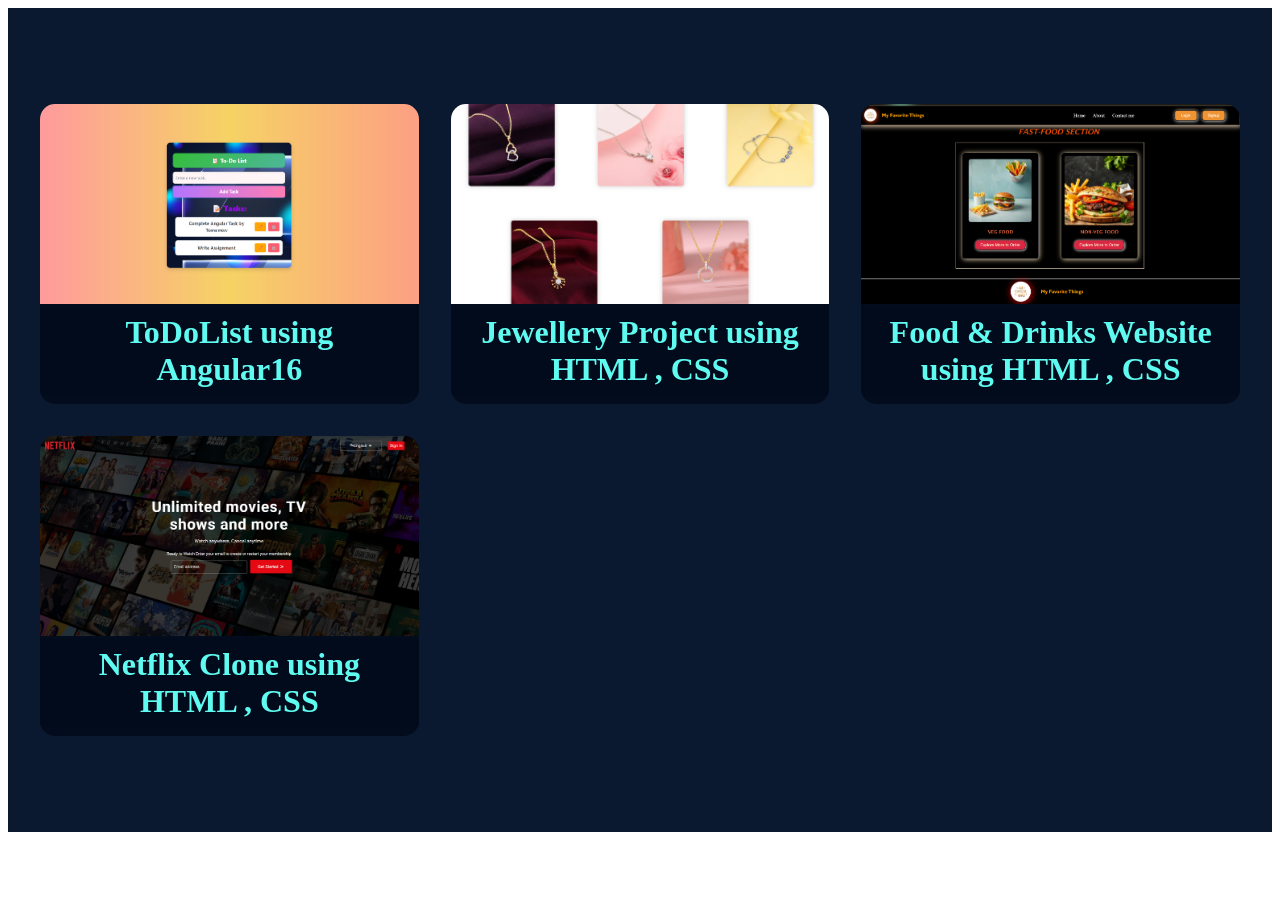
<file: test.html>
<!DOCTYPE html>
<html lang="en">
<head>
  <meta charset="UTF-8">
  <meta name="viewport" content="width=device-width, initial-scale=1.0">
  <title>Document</title>
</head>
<link rel="stylesheet" href="https://cdnjs.cloudflare.com/ajax/libs/font-awesome/6.0.0-beta3/css/all.min.css">
<style>
  .projects-section {
      background-color: #0a192f;
      padding: 6rem 2rem;
  }
  
  .projects-container {
      max-width: 1200px;
      margin: 0 auto;
      display: grid;
      grid-template-columns: repeat(3, 1fr);
      gap: 2rem;
      text-align: center;
  }
  
  .project-card {
      background: rgba(2, 12, 27, 0.9);
      border-radius: 15px;
      overflow: hidden;
      position: relative;
      opacity: 0;
      transform: translateY(50px);
      animation: fadeIn 0.6s ease forwards;
      height: 300px;
     
  }
  
  .project-card:nth-child(2) {
      animation-delay: 0.2s;
  }
  
  .project-card:nth-child(3) {
      animation-delay: 0.4s;
  }
  
  .project-image {
      height: 200px;
      overflow: hidden;
      position: relative;
  }
  
  .project-image img {
      width: 100%;
      height: 100%;
      object-fit: cover;
      transition: transform 0.5s ease;
  }
  
  .project-card:hover .project-image img {
      transform: scale(1.1);
     
  }
  
  .project-name {
      position: absolute;   
      bottom: -1.5rem;
      color: #5ffbf1;
      font-size: 2rem;
      font-weight: 600;
      padding: 0.5rem 1rem;
      background-color: rgba(2, 12, 27, 0.8);
      border-radius: 5px;
      opacity: 0;
      transform: translateY(20px);
      animation: fadeInUp 0.5s ease 0.3s forwards;
  }
  
  .project-details {
      position: absolute;
      bottom: 0;
      left: 0;
      width: 90%;
      
      background: linear-gradient(to top, rgba(248, 250, 250, 0.9), white , transparent);
      color: #8892b0;
      padding: 1.5rem;
      transform: translateY(100%);
      transition: transform 0.4s ease;
  }
  
  .project-card:hover .project-details {
      transform: translateY(0);
      backdrop-filter: blur(10px);
      
  }
  
  .project-description {
      font-size: 1.1rem;
      margin-bottom: 1.3rem;
      color: black;
  }
  
  .project-buttons {
      display: flex;
      justify-content: center;
      gap: 1rem;
      opacity: 0;
      transform: translateY(20px);
      animation: fadeInUp 0.5s ease 0.5s forwards;
  }
  
  .project-buttons a {
      display: inline-flex;
      align-items: center;
      justify-content: center;
      border: 3px solid #03ebe0;
      color: #0a192f;
      font-size: 1.2rem;
      font-weight: 500;
      padding: 0.6rem 1.2rem;
      border-radius: 15px;
      text-decoration: none;
      transition: all 0.3s ease;
  }
  
  .project-buttons a:hover {
      background-color: #03ebe0;
      box-shadow: 2px 2px 10px #03ebe0;
      transform: translateY(-3px);
  }
  
  .project-buttons a i {
      margin-right: 0.5rem;
  }
  
  @keyframes fadeIn {
      from {
          opacity: 0;
          transform: translateY(50px);
      }
      to {
          opacity: 1;
          transform: translateY(0);
      }
  }
  
  @keyframes fadeInUp {
      from {
          opacity: 0;
          transform: translateY(20px);
      }
      to {
          opacity: 1;
          transform: translateY(0);
      }
  }
  </style>
<body>
  
    
    <section class="projects-section">
        <div class="projects-container">
            <div class="project-card">
                <div class="project-image">
                    <img src="TODOLIST IMAGE.png" alt="Project 1">
                    
                </div>
                <h3 class="project-name">ToDoList using Angular16</h3>
                <div class="project-details">
                    <p class="project-description">A dynamic task management app with full CRUD operations, built using Angular 16 for efficient task organization.</p>
                    <div class="project-buttons">
                        <a href="#"><i class="fab fa-github"></i> GitHub</a>
                        <a href="#"><i class="fas fa-globe"></i> Live</a>
                    </div>
                </div>
            </div>
            <div class="project-card">
                <div class="project-image">
                    <img src="JFS JEWELLERY IMAGE.png" alt="Project 2">
                    
                </div>
                <h3 class="project-name">Jewellery Project using HTML , CSS</h3>
                <div class="project-details">
                    <p class="project-description">A sleek and stylish website presenting exquisite jewellery collections with a user-friendly interface.</p>
                    <div class="project-buttons">
                        <a href="#"><i class="fab fa-github"></i> GitHub</a>
                        <a href="#"><i class="fas fa-globe"></i> Live</a>
                    </div>
                </div>
            </div>
            <div class="project-card">
                <div class="project-image">
                    <img src="DRINKS PROJECT IMAGE.png" alt="Project 3">
                    
                </div>
                <h3 class="project-name">Food & Drinks Website using HTML , CSS</h3>
                <div class="project-details">
                 
                    <p class="project-description">A visually appealing and responsive website showcasing delicious food and beverages with an elegant design.</p>
                    <div class="project-buttons">
                        <a href="#"><i class="fab fa-github"></i> GitHub</a>
                        <a href="#"><i class="fas fa-globe"></i> Live</a>
                    </div>
                </div>
            </div>
            <div class="project-card">
              <div class="project-image">
                  <img src="netflix clone image.png" alt="Project 3">
                  
              </div>
              <h3 class="project-name">Netflix Clone using HTML , CSS</h3>
              <div class="project-details">
                  <p class="project-description">A front-end replica of Netflix with an engaging UI, designed using HTML and CSS for an immersive streaming experience.</p>
                  <div class="project-buttons">
                      <a href="#"><i class="fab fa-github"></i> GitHub</a>
                      <a href="#"><i class="fas fa-globe"></i> Live</a>
                  </div>
              </div>
          </div>
        </div>
    </section>
</body>
</html>
</file>
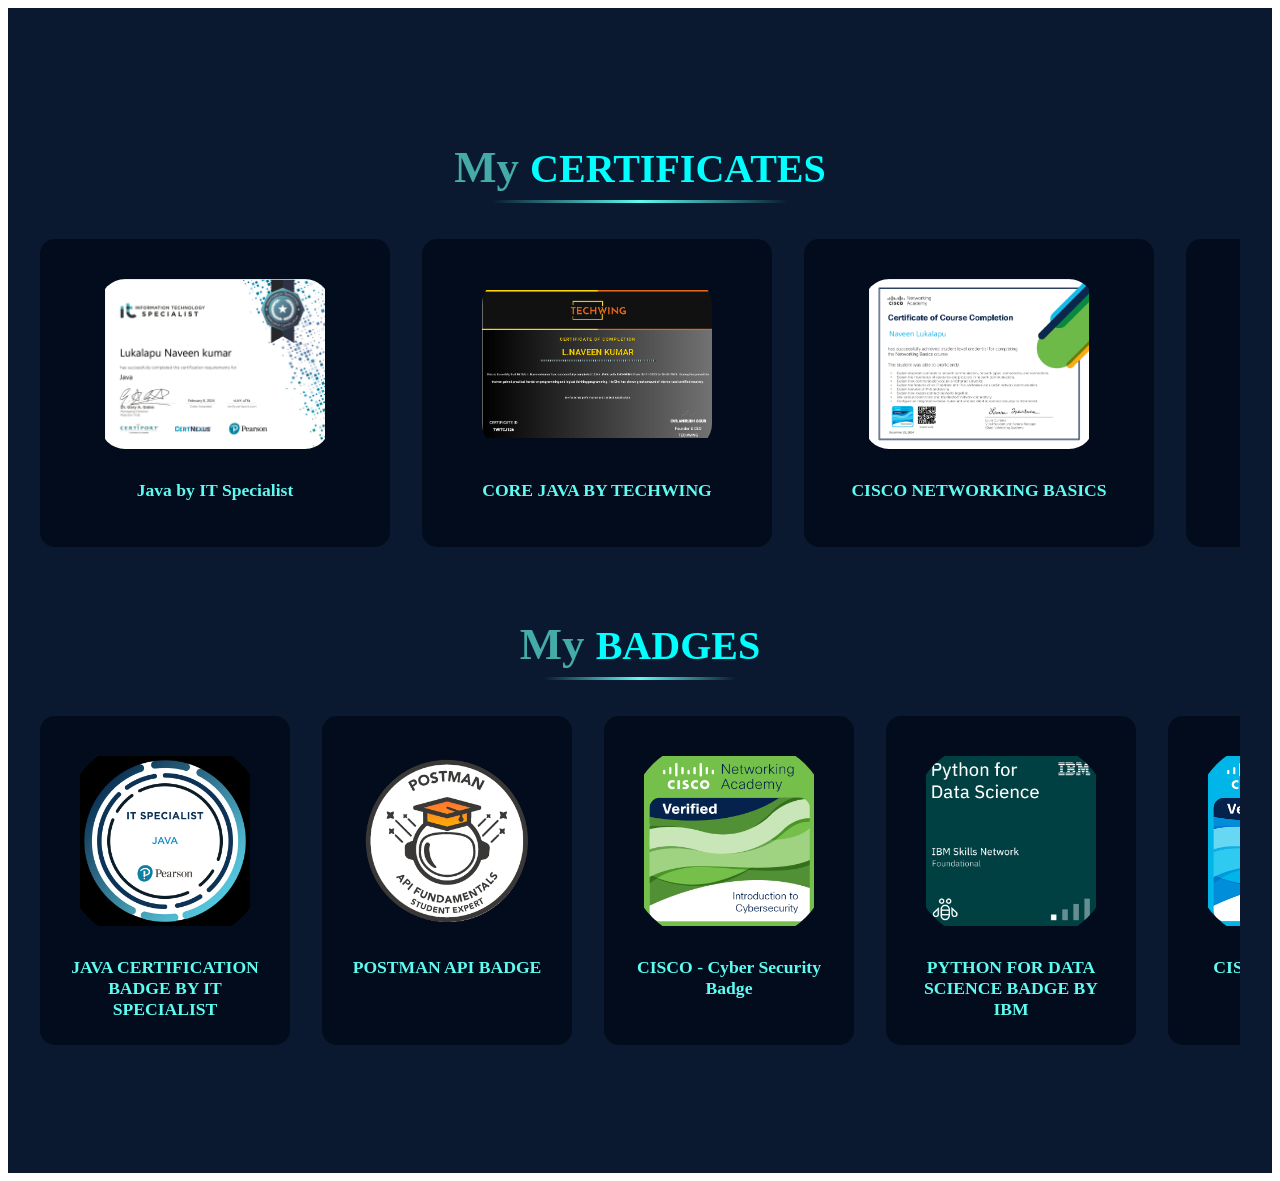
<file: test2.html>
<!DOCTYPE html>
<html lang="en">
<head>
    <meta charset="UTF-8">
    <meta name="viewport" content="width=device-width, initial-scale=1.0">
    <title>Document</title>
</head>
<style>


.section-skills {
  color: #5ffbf1;
  font-size: 2.8rem;
  margin-bottom: 1rem;
  position: relative;
  display: inline-block;
  
}

.section-skills::after {
  content: '';
  position: absolute;
  bottom: -10px;
  left: 50%;
  transform: translateX(-50%);
  width: 80%;
  height: 3px;
  background: linear-gradient(90deg, transparent, #5ffbf1, transparent);
  
}
.skills-section .section-skills{
  
  margin-top: 0px;
  
  
}
.certificates-section h1{
    color: rgb(68, 171, 168);
}
.certificates-section h1 .skills{
  color: aqua;
  font-size: 2.5rem;
}
.badges-section h1{
    color: rgb(68, 171, 168);;
}
.badges-section h1 .skills{
  color: aqua;
  font-size: 2.5rem;
}


    .certificates-section, .badges-section {
        background-color: #0a192f;
        padding: 6rem 2rem;
        text-align: center;
    }
    
    .certificates-container {
        max-width: 1200px;
        margin: 0 auto;
        display: flex;
        overflow-x: auto;
        gap: 2rem;
        padding-bottom: 2rem;
        scrollbar-width: none; /* Firefox */
        -ms-overflow-style: none; /* Internet Explorer and Edge */
        margin-top: 30px;
        margin-bottom: -190px;
    }
    .badges-container {
        max-width: 1200px;
        margin: 0 auto;
        display: flex;
        overflow-x: auto;
        gap: 2rem;
        padding-bottom: 2rem;
        scrollbar-width: none; /* Firefox */
        -ms-overflow-style: none; /* Internet Explorer and Edge */
        margin-top: 30px;
    }
    
    .certificates-container::-webkit-scrollbar, .badges-container::-webkit-scrollbar {
        display: none; /* Chrome, Safari, and Opera */
    }
    
    .certificate-card, .badge-card {
        background: rgba(2, 12, 27, 0.9);
        border-radius: 15px;
        padding: 1.5rem;
        text-align: center;
        border: 1px solid transparent;
        transition: all 0.3s ease;
        opacity: 0;
        transform: translateY(50px);
        animation: fadeIn 0.6s ease forwards;
    }
    
    .certificate-card:nth-child(2), .badge-card:nth-child(2) {
        animation-delay: 0.2s;
    }
    
    .certificate-card:nth-child(3), .badge-card:nth-child(3) {
        animation-delay: 0.4s;
    }
    
    .certificate-card:nth-child(4), .badge-card:nth-child(4) {
        animation-delay: 0.6s;
    }
    
    .certificate-card:hover, .badge-card:hover {
        border-color: transparent;
        box-shadow: 0 0 50px rgba(3, 236, 220, 0.2);
        transform: translateY(-10px) scale(1.02);
        
    }
    
    .certificate-image, .badge-image {
        height: 200px;
        width: 300px;
        margin-bottom: 1rem;
        border-radius: 15px;
        background-color: transparent;
        display: flex;
        justify-content: center;
        align-items: center;
        overflow: hidden;
        position: relative;
        transition: transform 0.3s ease;
    }
    
    .badge-image {
        width: 200px;
        height: 200px;
        border-radius: 40%;
    }
    
    .certificate-image::before, .badge-image::before {
        content: '';
        position: absolute;
        top: 0;
        left: 0;
        width: 100%;
        height: 100%;
        background-size: 200% 200%;
       
    }
    
    .certificate-image img, .badge-image img {
        width: 230px;
        height: 170px;
        object-fit: contain;
        position: relative;
        z-index: 1;
        border-radius: 25px;
    }
    
    .certificate-card:hover .certificate-image, .badge-card:hover .badge-image {
        transform: scale(1.1);
    }
    
    .certificate-title, .badge-title {
        color: #5ffbf1;
        font-size: 1.1rem;
        font-weight: 600;
        margin-top: 1rem;
    }
    
    @keyframes fadeIn {
        from {
            opacity: 0;
            transform: translateY(50px);
        }
        to {
            opacity: 1;
            transform: translateY(0);
        }
    }
    
   
    </style>
    
<body>
    
        <section class="certificates-section">
            <h1 class="section-skills">My <span class="skills"> CERTIFICATES</span></h1>
            <div class="certificates-container">
                <div class="certificate-card">
                    <div class="certificate-image">
                        <img src="JAVA BY IT SPECIALIST.png" alt="Certificate Image">
                    </div>
                    <div class="certificate-title">Java by IT Specialist</div>
                </div>
                <div class="certificate-card">
                    <div class="certificate-image">
                        <img src="CORE JAVA BY TECHWING.png" alt="Certificate Image">
                    </div>
                    <div class="certificate-title">CORE JAVA BY TECHWING</div>
                </div>
                <div class="certificate-card">
                    <div class="certificate-image">
                        <img src="CISCO NETWORKING BASICS.png" alt="Certificate Image">
                    </div>
                    <div class="certificate-title">CISCO NETWORKING BASICS</div>
                </div>
                <div class="certificate-card">
                    <div class="certificate-image">
                        <img src="LINUX FUNDAMENTALS.png" alt="Certificate Image">
                    </div>
                    <div class="certificate-title">LINUX FUNDAMENTALS</div>
                </div>
                <div class="certificate-card">
                    <div class="certificate-image">
                        <img src="HTML , CSS CERTIFICATE.jpg" alt="Certificate Image">
                    </div>
                    <div class="certificate-title">HTML , CSS CERTIFICATE</div>
                </div>
                <div class="certificate-card">
                    <div class="certificate-image">
                        <img src="JAVA BY GREAT LEARNING.png" alt="Certificate Image">
                    </div>
                    <div class="certificate-title">JAVA BY GREAT LEARNING</div>
                </div>
                <div class="certificate-card">
                    <div class="certificate-image">
                        <img src="BEST PERFORMER IN CORE JAVA.png" alt="Certificate Image">
                    </div>
                    <div class="certificate-title">BEST PERFORMER IN CORE JAVA</div>
                </div>
                <div class="certificate-card">
                    <div class="certificate-image">
                        <img src="SQL BASIC BY HACKERRANK.png" alt="Certificate Image">
                    </div>
                    <div class="certificate-title">SQL BASIC BY HACKERRANK</div>
                </div>
                <div class="certificate-card">
                    <div class="certificate-image">
                        <img src="SQL SERVER 2014 ,SECURITY FUNDAMENTALS CERTIFICATE.jpg" alt="Certificate Image">
                    </div>
                    <div class="certificate-title">SQL SERVER 2014 ,SECURITY FUNDAMENTALS CERTIFICATE</div>
                </div>
                <div class="certificate-card">
                    <div class="certificate-image">
                        <img src="CISCO CYBER SECURITY.png" alt="Certificate Image">
                    </div>
                    <div class="certificate-title">CISCO CYBER SECURITY</div>
                </div>
                <div class="certificate-card">
                    <div class="certificate-image">
                        <img src="PYTHON FOR DATA SCIENCE BY IBM.png" alt="Certificate Image">
                    </div>
                    <div class="certificate-title">PYTHON FOR DATA SCIENCE BY IBM</div>
                </div>
                <div class="certificate-card">
                    <div class="certificate-image">
                        <img src="POSTMAN API.png" alt="Certificate Image">
                    </div>
                    <div class="certificate-title">POSTMAN API</div>
                </div>
                <div class="certificate-card">
                    <div class="certificate-image">
                        <img src="PYTHON BASIC BY HACKERRANK.png" alt="Certificate Image">
                    </div>
                    <div class="certificate-title">PYTHON BASIC BY HACKERRANK</div>
                </div>
                <div class="certificate-card">
                    <div class="certificate-image">
                        <img src="PYTHON 101 FOR DATA SCIENCE BY IBM.png" alt="Certificate Image">
                    </div>
                    <div class="certificate-title">PYTHON 101 FOR DATA SCIENCE BY IBM</div>
                </div>
                
                
            </div>
        </section>
        
        <section class="badges-section">
            <h1 class="section-skills">My <span class="skills"> BADGES</span> </h1>
            <div class="badges-container">
                <div class="badge-card">
                    <div class="badge-image">
                        <img src="JAVA CERTIFICATION BADGE.jpg" alt="Badge Image">
                    </div>
                    <div class="badge-title">JAVA CERTIFICATION BADGE BY IT SPECIALIST</div>
                </div>
                <div class="badge-card">
                    <div class="badge-image">
                        <img src="POSTMAN API BADGE.png" alt="Badge Image">
                    </div>
                    <div class="badge-title">POSTMAN API BADGE</div>
                </div>
                <div class="badge-card">
                    <div class="badge-image">
                        <img src="CISCO - Cyber Security Badge.png" alt="Badge Image">
                    </div>
                    <div class="badge-title">CISCO - Cyber Security Badge</div>
                </div>
                <div class="badge-card">
                    <div class="badge-image">
                        <img src="PYTHON FOR DATA SCIENCE BADGE.png" alt="Badge Image">
                    </div>
                    <div class="badge-title">PYTHON FOR DATA SCIENCE BADGE BY IBM</div>
                </div>
                <div class="badge-card">
                    <div class="badge-image">
                        <img src="CISCO - Networking Basics.png" alt="Badge Image">
                    </div>
                    <div class="badge-title">CISCO - Networking Basics</div>
                </div>
                <div class="badge-card">
                    <div class="badge-image">
                        <img src="Watsonx AI by IBM.png" alt="Badge Image">
                    </div>
                    <div class="badge-title">Watsonx AI by IBM</div>
                </div>
            </div>
        </section>
</body>
</html>
</file>
